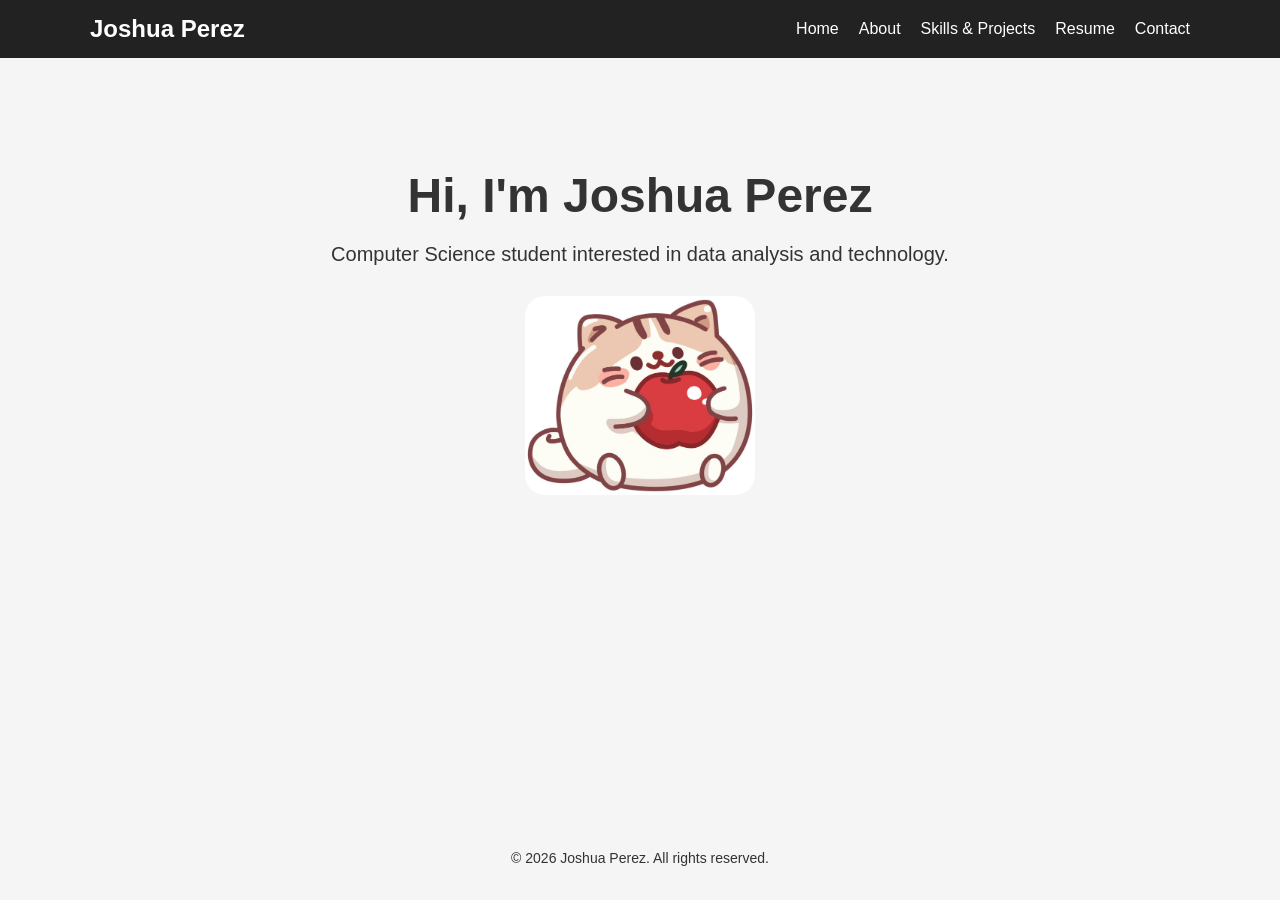
<file: index.html>
<!doctype html>
<html lang="en">
  <head>
    <meta charset="UTF-8" />
    <meta name="viewport" content="width=device-width, initial-scale=1.0" />
    <title>Home</title>
    <link rel="icon" type="image/png" href="img/favicon.png" />
    <link rel="stylesheet" href="style.css" />
  </head>

  <body>
    <header>
      <nav>
        <h2>Joshua Perez</h2>

        <ul>
          <li><a href="index.html">Home</a></li>
          <li><a href="about.html">About</a></li>
          <li><a href="projects.html">Skills & Projects</a></li>
          <li><a href="resume.html">Resume</a></li>
          <li><a href="contact.html">Contact</a></li>
        </ul>
      </nav>
    </header>

    <main>
      <section class="hero">
        <h1>Hi, I'm Joshua Perez</h1>

        <p>
          Computer Science student interested in data analysis and technology.
        </p>

        <img
          src="img/istockphoto-2182596156-612x612.jpg"
          alt="Cute cat holding an apple"
          class="hero-image" />
      </section>
    </main>

    <footer>
      <p>&copy; 2026 Joshua Perez. All rights reserved.</p>
    </footer>
  </body>
</html>
</file>
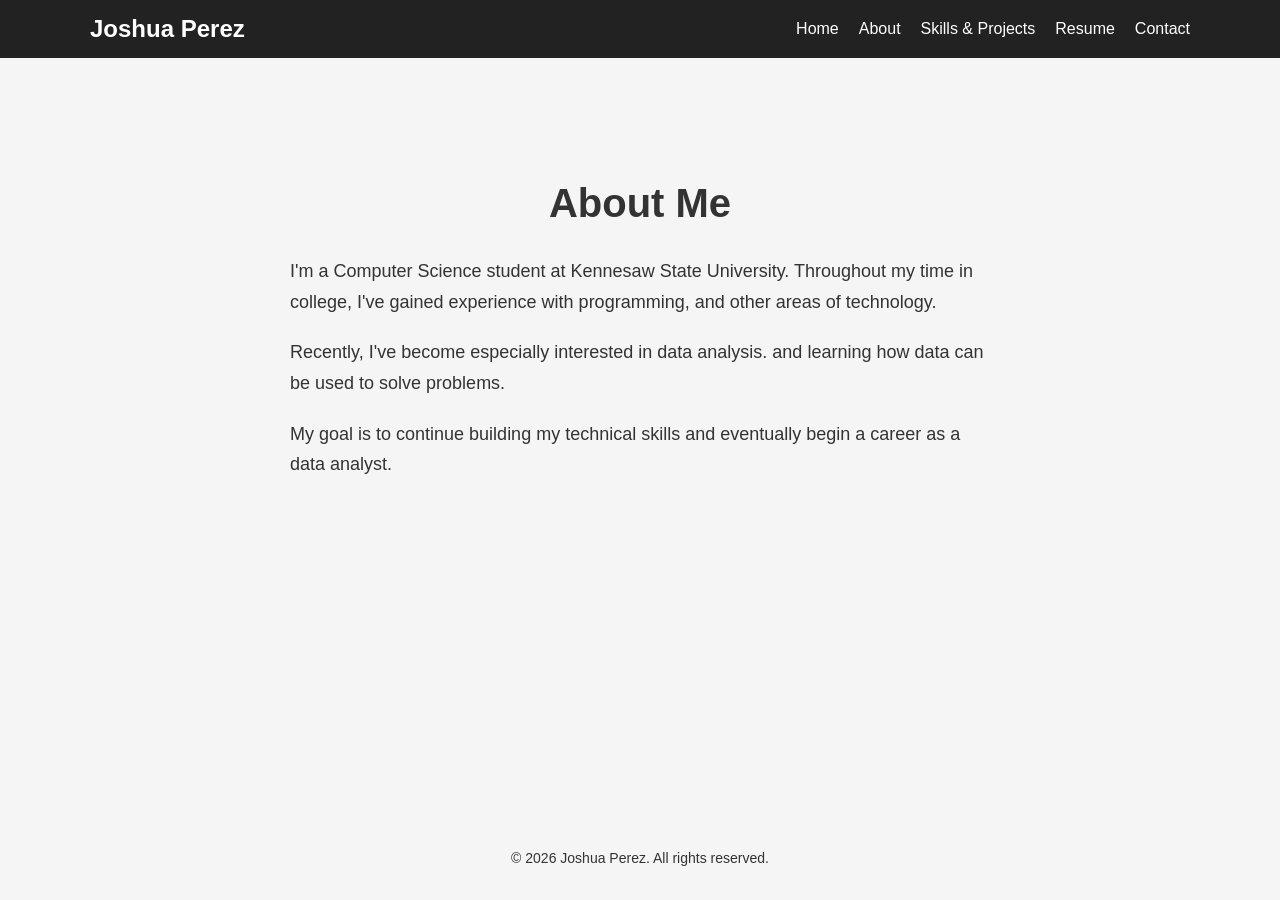
<file: about.html>
<!doctype html>
<html lang="en">
  <head>
    <meta charset="UTF-8" />
    <meta name="viewport" content="width=device-width, initial-scale=1.0" />
    <title>Home</title>
    <link rel="icon" type="image/png" href="img/favicon.png" />
    <link rel="stylesheet" href="style.css" />
  </head>

  <body>
    <header>
      <nav>
        <h2>Joshua Perez</h2>

        <ul>
          <li><a href="index.html">Home</a></li>
          <li><a href="about.html">About</a></li>
          <li><a href="projects.html">Skills & Projects</a></li>
          <li><a href="resume.html">Resume</a></li>
          <li><a href="contact.html">Contact</a></li>
        </ul>
      </nav>
    </header>

    <main>
      <section class="about">
        <h1>About Me</h1>

        <p>
          I'm a Computer Science student at Kennesaw State University.
          Throughout my time in college, I've gained experience with
          programming, and other areas of technology.
        </p>

        <p>
          Recently, I've become especially interested in data analysis. and
          learning how data can be used to solve problems.
        </p>

        <p>
          My goal is to continue building my technical skills and eventually
          begin a career as a data analyst.
        </p>
      </section>
    </main>

    <footer>
      <p>&copy; 2026 Joshua Perez. All rights reserved.</p>
    </footer>
  </body>
</html>
</file>
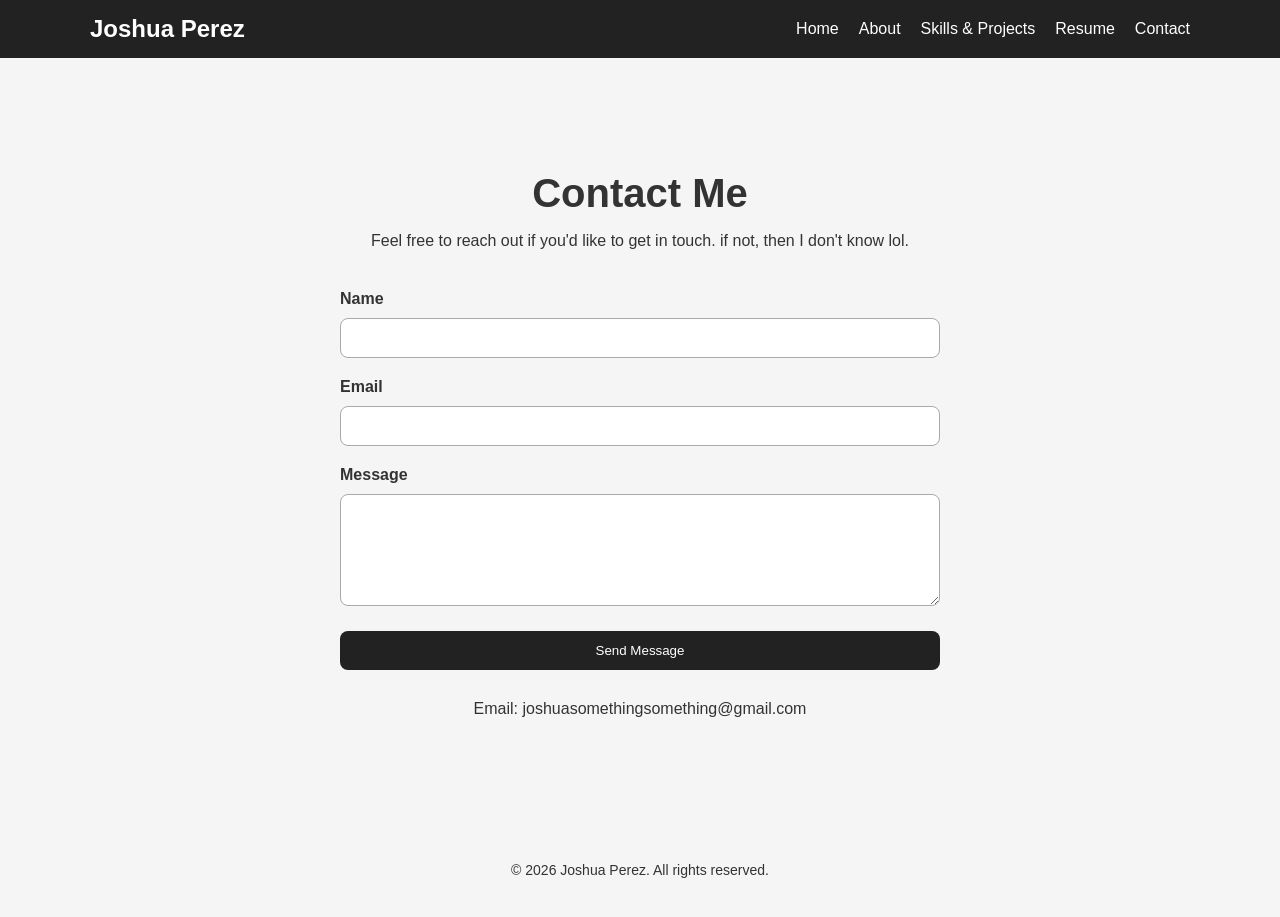
<file: contact.html>
<!doctype html>

<html lang="en">
  <head>
    <meta charset="UTF-8" />
    <meta name="viewport" content="width=device-width, initial-scale=1.0" />
    <title>Home</title>
    <link rel="icon" type="image/png" href="img/favicon.png" />
    <link rel="stylesheet" href="style.css" />
  </head>

  <body>
    <header>
      <nav>
        <h2>Joshua Perez</h2>

        <ul>
          <li><a href="index.html">Home</a></li>
          <li><a href="about.html">About</a></li>
          <li><a href="projects.html">Skills & Projects</a></li>
          <li><a href="resume.html">Resume</a></li>
          <li><a href="contact.html">Contact</a></li>
        </ul>
      </nav>
    </header>

    <main>
      <section class="contact">
        <h1>Contact Me</h1>

        <p>
          Feel free to reach out if you'd like to get in touch. if not, then I
          don't know lol.
        </p>

        <form id="contactForm">
          <label for="name">Name</label>
          <input type="text" id="name" name="name" />

          <label for="email">Email</label>
          <input type="email" id="email" name="email" />

          <label for="message">Message</label>
          <textarea id="message" name="message" rows="5"></textarea>

          <button type="submit">Send Message</button>
        </form>

        <p id="formMessage"></p>

        <p class="contact-email">Email: joshuasomethingsomething@gmail.com</p>
      </section>
    </main>

    <footer>
      <p>&copy; 2026 Joshua Perez. All rights reserved.</p>
    </footer>

    <script src="app.js"></script>
  </body>
</html>
</file>
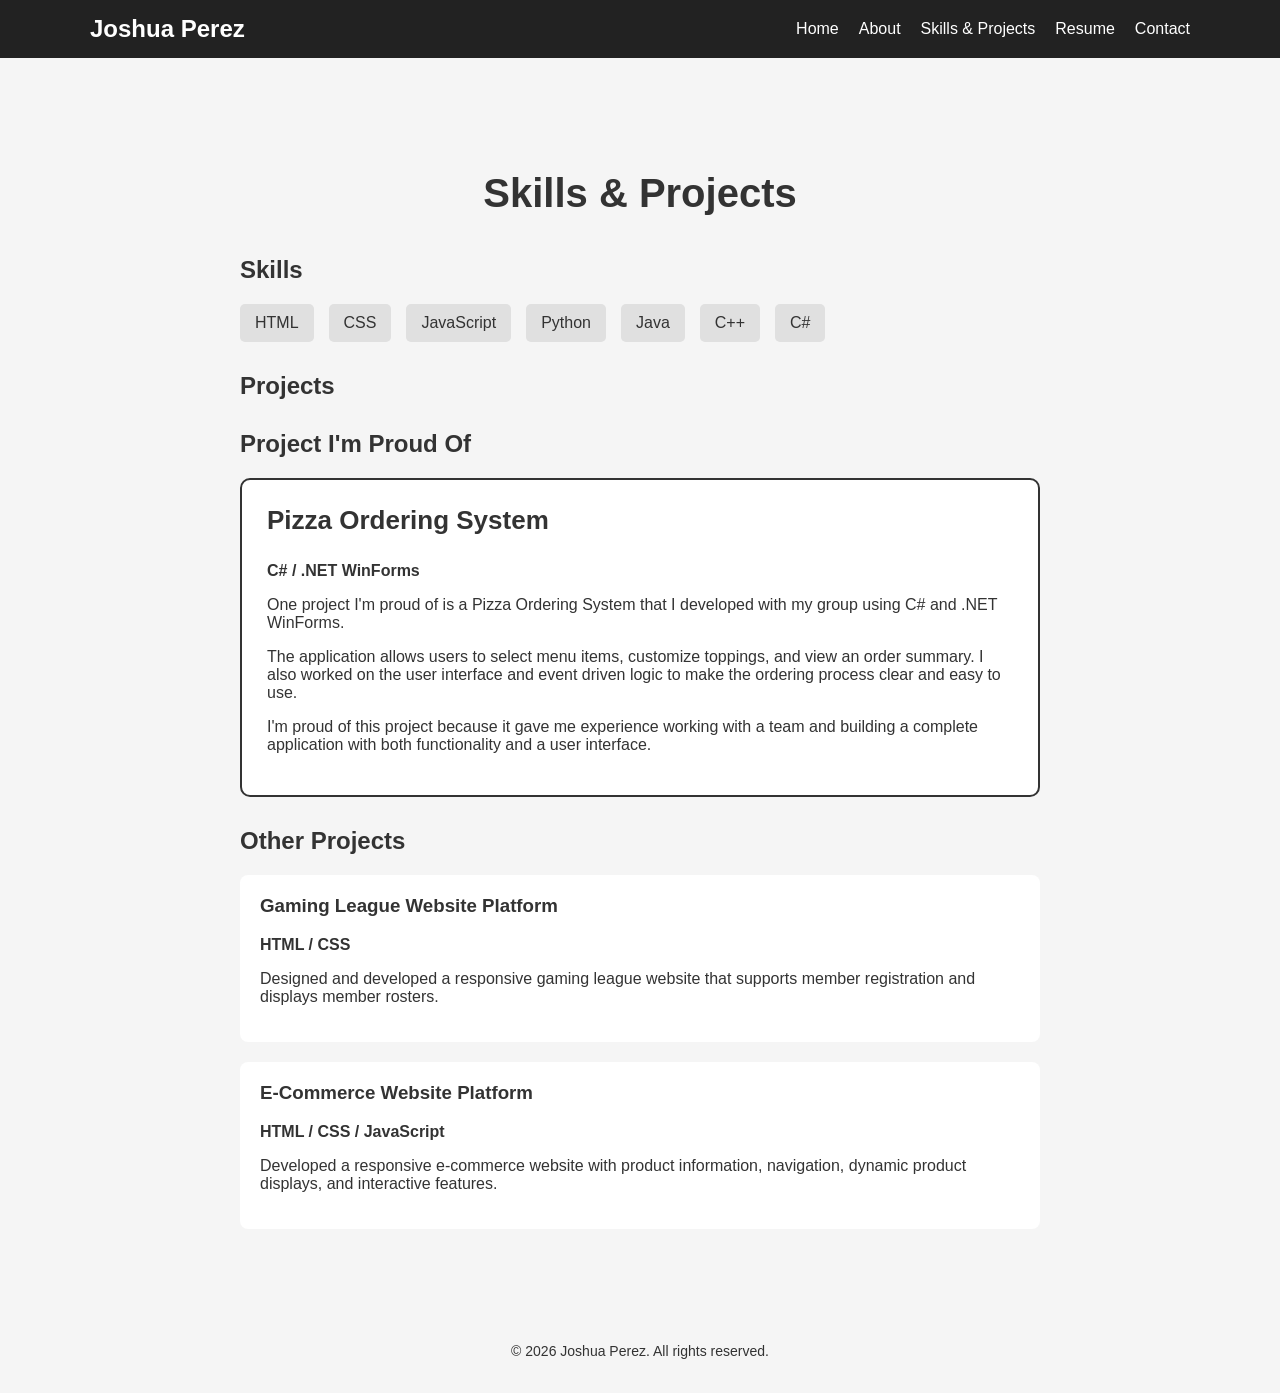
<file: projects.html>
<!doctype html>

<html lang="en">
  <head>
    <meta charset="UTF-8" />
    <meta name="viewport" content="width=device-width, initial-scale=1.0" />
    <title>Home</title>
    <link rel="icon" type="image/png" href="img/favicon.png" />
    <link rel="stylesheet" href="style.css" />
  </head>

  <body>
    <header>
      <nav>
        <h2>Joshua Perez</h2>

        <ul>
          <li><a href="index.html">Home</a></li>
          <li><a href="about.html">About</a></li>
          <li><a href="projects.html">Skills & Projects</a></li>
          <li><a href="resume.html">Resume</a></li>
          <li><a href="contact.html">Contact</a></li>
        </ul>
      </nav>
    </header>

    <main>
      <section class="skills-projects">
        <h1>Skills & Projects</h1>

        <h2>Skills</h2>

        <ul class="skills-list">
          <li>HTML</li>
          <li>CSS</li>
          <li>JavaScript</li>
          <li>Python</li>
          <li>Java</li>
          <li>C++</li>
          <li>C#</li>
        </ul>

        <h2>Projects</h2>

        <h2>Project I'm Proud Of</h2>

        <div class="highlighted-project">
          <h3>Pizza Ordering System</h3>
          <p><strong>C# / .NET WinForms</strong></p>

          <p>
            One project I'm proud of is a Pizza Ordering System that I developed
            with my group using C# and .NET WinForms.
          </p>

          <p>
            The application allows users to select menu items, customize
            toppings, and view an order summary. I also worked on the user
            interface and event driven logic to make the ordering process clear
            and easy to use.
          </p>

          <p>
            I'm proud of this project because it gave me experience working with
            a team and building a complete application with both functionality
            and a user interface.
          </p>
        </div>

        <h2>Other Projects</h2>

        <div class="project">
          <h3>Gaming League Website Platform</h3>
          <p><strong>HTML / CSS</strong></p>

          <p>
            Designed and developed a responsive gaming league website that
            supports member registration and displays member rosters.
          </p>
        </div>

        <div class="project">
          <h3>E-Commerce Website Platform</h3>
          <p><strong>HTML / CSS / JavaScript</strong></p>

          <p>
            Developed a responsive e-commerce website with product information,
            navigation, dynamic product displays, and interactive features.
          </p>
        </div>
      </section>
    </main>

    <footer>
      <p>&copy; 2026 Joshua Perez. All rights reserved.</p>
    </footer>
  </body>
</html>
</file>
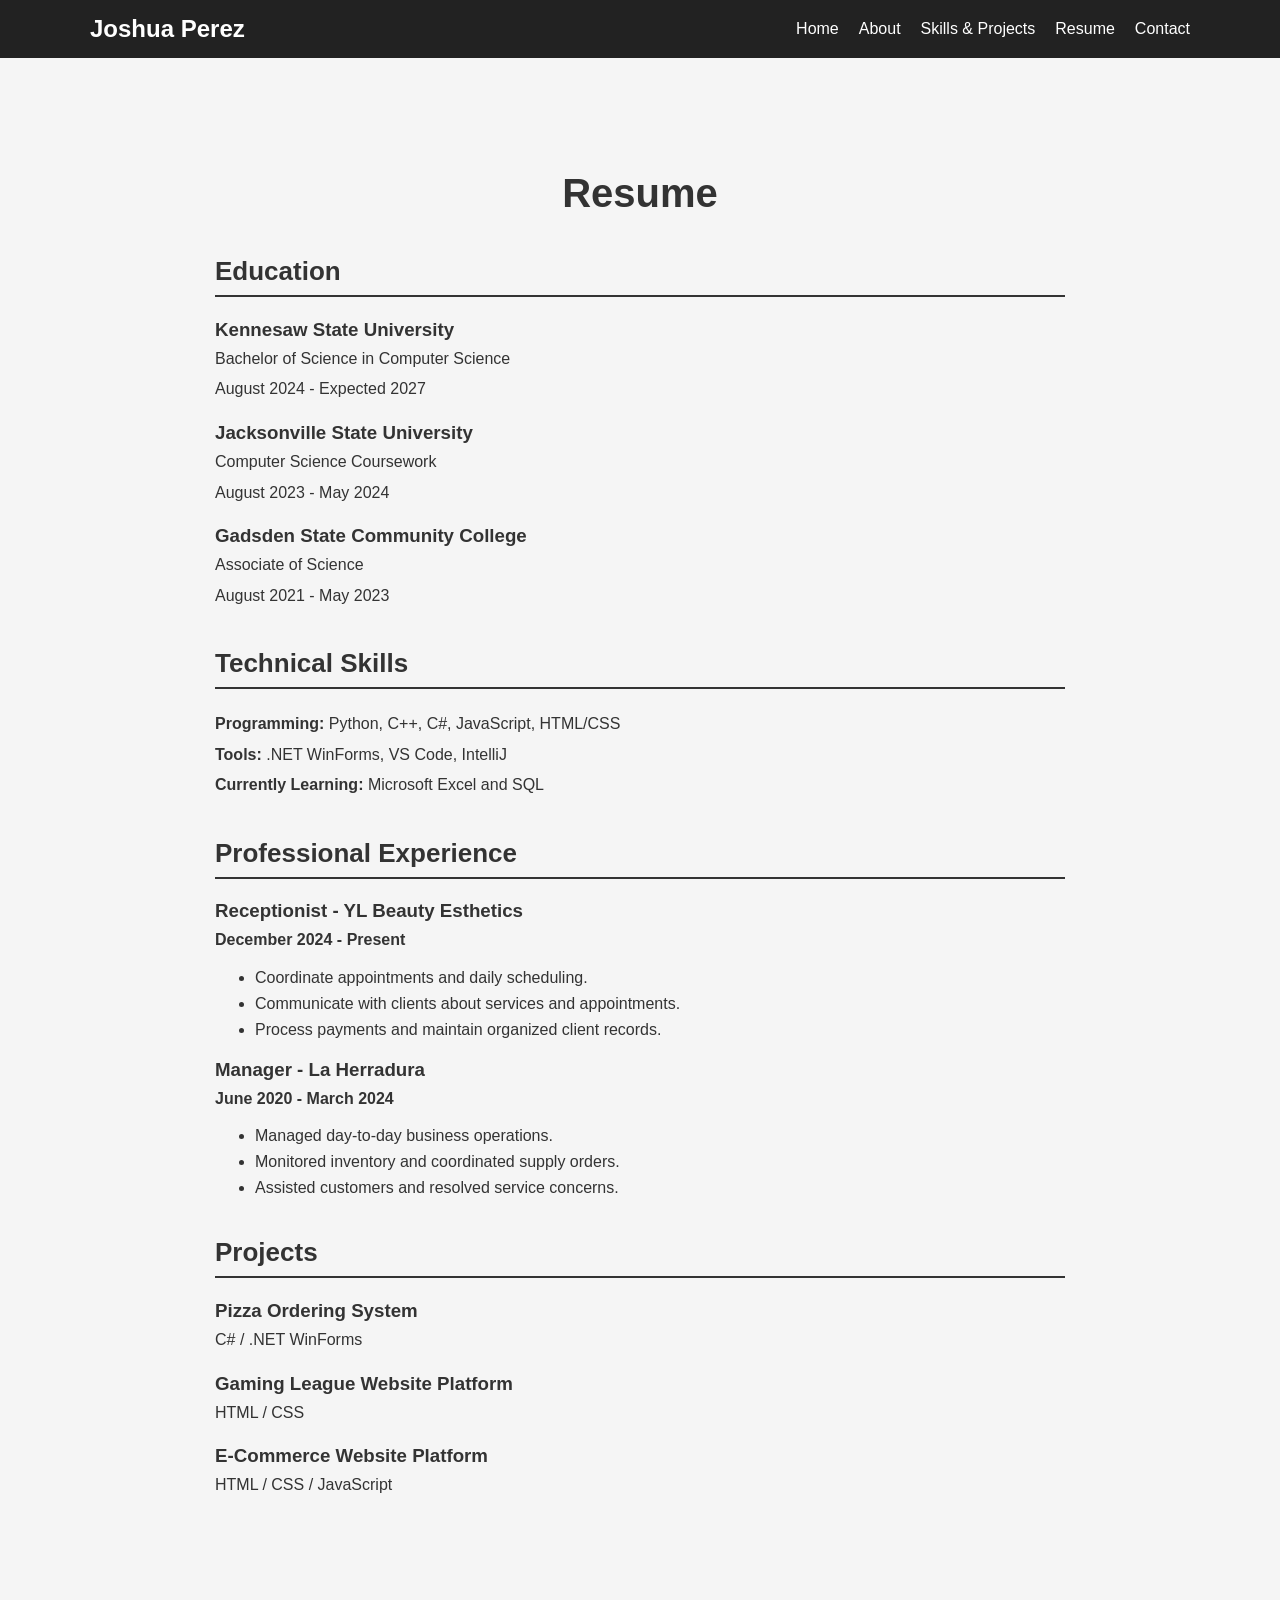
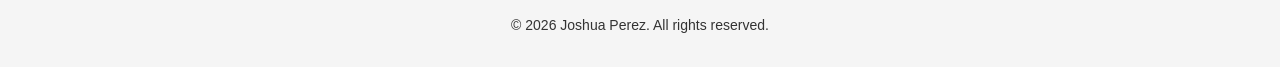
<file: resume.html>
<!doctype html>

<html lang="en">
  <head>
    <meta charset="UTF-8" />
    <meta name="viewport" content="width=device-width, initial-scale=1.0" />
    <title>Home</title>
    <link rel="icon" type="image/png" href="img/favicon.png" />
    <link rel="stylesheet" href="style.css" />
  </head>

  <body>
    <header>
      <nav>
        <h2>Joshua Perez</h2>

        <ul>
          <li><a href="index.html">Home</a></li>
          <li><a href="about.html">About</a></li>
          <li><a href="projects.html">Skills & Projects</a></li>
          <li><a href="resume.html">Resume</a></li>
          <li><a href="contact.html">Contact</a></li>
        </ul>
      </nav>
    </header>

    <main>
      <section class="resume">
        <h1>Resume</h1>
        <h2>Education</h2>

        <div class="resume-item">
          <h3>Kennesaw State University</h3>
          <p>Bachelor of Science in Computer Science</p>
          <p>August 2024 - Expected 2027</p>
        </div>

        <div class="resume-item">
          <h3>Jacksonville State University</h3>
          <p>Computer Science Coursework</p>
          <p>August 2023 - May 2024</p>
        </div>

        <div class="resume-item">
          <h3>Gadsden State Community College</h3>
          <p>Associate of Science</p>
          <p>August 2021 - May 2023</p>
        </div>

        <h2>Technical Skills</h2>

        <div class="resume-item">
          <p>
            <strong>Programming:</strong>
            Python, C++, C#, JavaScript, HTML/CSS
          </p>

          <p>
            <strong>Tools:</strong>
            .NET WinForms, VS Code, IntelliJ
          </p>

          <p>
            <strong>Currently Learning:</strong>
            Microsoft Excel and SQL
          </p>
        </div>

        <h2>Professional Experience</h2>

        <div class="resume-item">
          <h3>Receptionist - YL Beauty Esthetics</h3>
          <p><strong>December 2024 - Present</strong></p>

          <ul>
            <li>Coordinate appointments and daily scheduling.</li>
            <li>Communicate with clients about services and appointments.</li>
            <li>Process payments and maintain organized client records.</li>
          </ul>
        </div>

        <div class="resume-item">
          <h3>Manager - La Herradura</h3>
          <p><strong>June 2020 - March 2024</strong></p>

          <ul>
            <li>Managed day-to-day business operations.</li>
            <li>Monitored inventory and coordinated supply orders.</li>
            <li>Assisted customers and resolved service concerns.</li>
          </ul>
        </div>

        <h2>Projects</h2>

        <div class="resume-item">
          <h3>Pizza Ordering System</h3>
          <p>C# / .NET WinForms</p>
        </div>

        <div class="resume-item">
          <h3>Gaming League Website Platform</h3>
          <p>HTML / CSS</p>
        </div>

        <div class="resume-item">
          <h3>E-Commerce Website Platform</h3>
          <p>HTML / CSS / JavaScript</p>
        </div>
      </section>
    </main>

    <footer>
      <p>&copy; 2026 Joshua Perez. All rights reserved.</p>
    </footer>
  </body>
</html>
</file>
<file: style.css>
body {
  margin: 0;
  font-family: Arial, sans-serif;
  background-color: #f5f5f5;
  color: #333;

  min-height: 100vh;
  display: flex;
  flex-direction: column;
}

main {
  flex: 1;
}

header {
  background-color: #222;
  padding: 15px 40px;
}

nav {
  display: flex;
  justify-content: space-between;
  align-items: center;

  max-width: 1100px;
  margin: 0 auto;
}

nav h2 {
  color: white;
  margin: 0;
}

nav ul {
  list-style: none;
  display: flex;
  gap: 20px;
  margin: 0;
  padding: 0;
}

nav a {
  color: white;
  text-decoration: none;
}

nav a:hover {
  text-decoration: underline;
}

.hero {
  text-align: center;
  padding: 70px 20px;
}

.hero h1 {
  font-size: 48px;
  margin-bottom: 10px;
}

.hero p {
  font-size: 20px;
  margin-bottom: 0;
}

.hero-image {
  width: 230px;
  height: auto;

  margin-top: 30px;

  border-radius: 20px;
}

.about {
  max-width: 700px;

  margin: 70px auto;
  padding: 20px;
}

.about h1 {
  font-size: 40px;
  text-align: center;
  margin-bottom: 30px;
}

.about p {
  font-size: 18px;
  line-height: 1.7;
  margin-bottom: 20px;
  text-align: left;
}

.skills-projects {
  max-width: 800px;
  margin: 60px auto;
  padding: 20px;
}

.skills-projects h1 {
  font-size: 40px;
  text-align: center;
  margin-bottom: 40px;
}

.skills-projects h2 {
  margin-top: 30px;
}

.skills-list {
  display: flex;
  flex-wrap: wrap;
  gap: 15px;
  padding: 0;
  list-style: none;
}

.skills-list li {
  background-color: #e0e0e0;
  padding: 10px 15px;
  border-radius: 5px;
}

.project {
  margin-top: 25px;
  padding: 20px;
  background-color: white;
  border-radius: 10px;
}

.project h3 {
  margin-top: 0;
}

.highlighted-project {
  margin-top: 20px;
  padding: 25px;
  background-color: white;
  border: 2px solid #333;
  border-radius: 10px;
}

.highlighted-project h3 {
  margin-top: 0;
  font-size: 26px;
}

.project {
  margin-top: 20px;
  padding: 20px;
  background-color: white;
  border-radius: 8px;
}

.resume {
  max-width: 850px;
  margin: 60px auto;
  padding: 20px;
}

.resume h1 {
  font-size: 40px;
  text-align: center;
  margin-bottom: 15px;
}

.resume h2 {
  font-size: 26px;
  margin-top: 40px;
  border-bottom: 2px solid #333;
  padding-bottom: 8px;
}

.resume-item {
  margin-top: 20px;
}

.resume-item h3 {
  margin-bottom: 5px;
}

.resume-item p {
  line-height: 1.6;
  margin: 5px 0;
}

.resume-item li {
  margin-bottom: 8px;
}

.contact {
  max-width: 600px;
  margin: 60px auto;
  padding: 20px;
}

.contact h1 {
  font-size: 40px;
  text-align: center;
  margin-bottom: 15px;
}

.contact > p {
  text-align: center;
  margin-bottom: 30px;
}

.contact form {
  display: flex;
  flex-direction: column;
  gap: 10px;
}

.contact label {
  font-weight: bold;
  margin-top: 10px;
}

.contact input,
.contact textarea {
  padding: 10px;
  font-size: 16px;
  border: 1px solid #aaa;
  border-radius: 8px;
}

.contact textarea {
  resize: vertical;
}

.contact button {
  margin-top: 15px;
  padding: 12px;
  background-color: #222;
  color: white;
  border: none;
  border-radius: 8px;
  cursor: pointer;
}

.contact button:hover {
  background-color: #444;
}

.contact-email {
  margin-top: 25px;
}

footer {
  text-align: center;
  padding: 20px;
  font-size: 14px;
}
</file>
